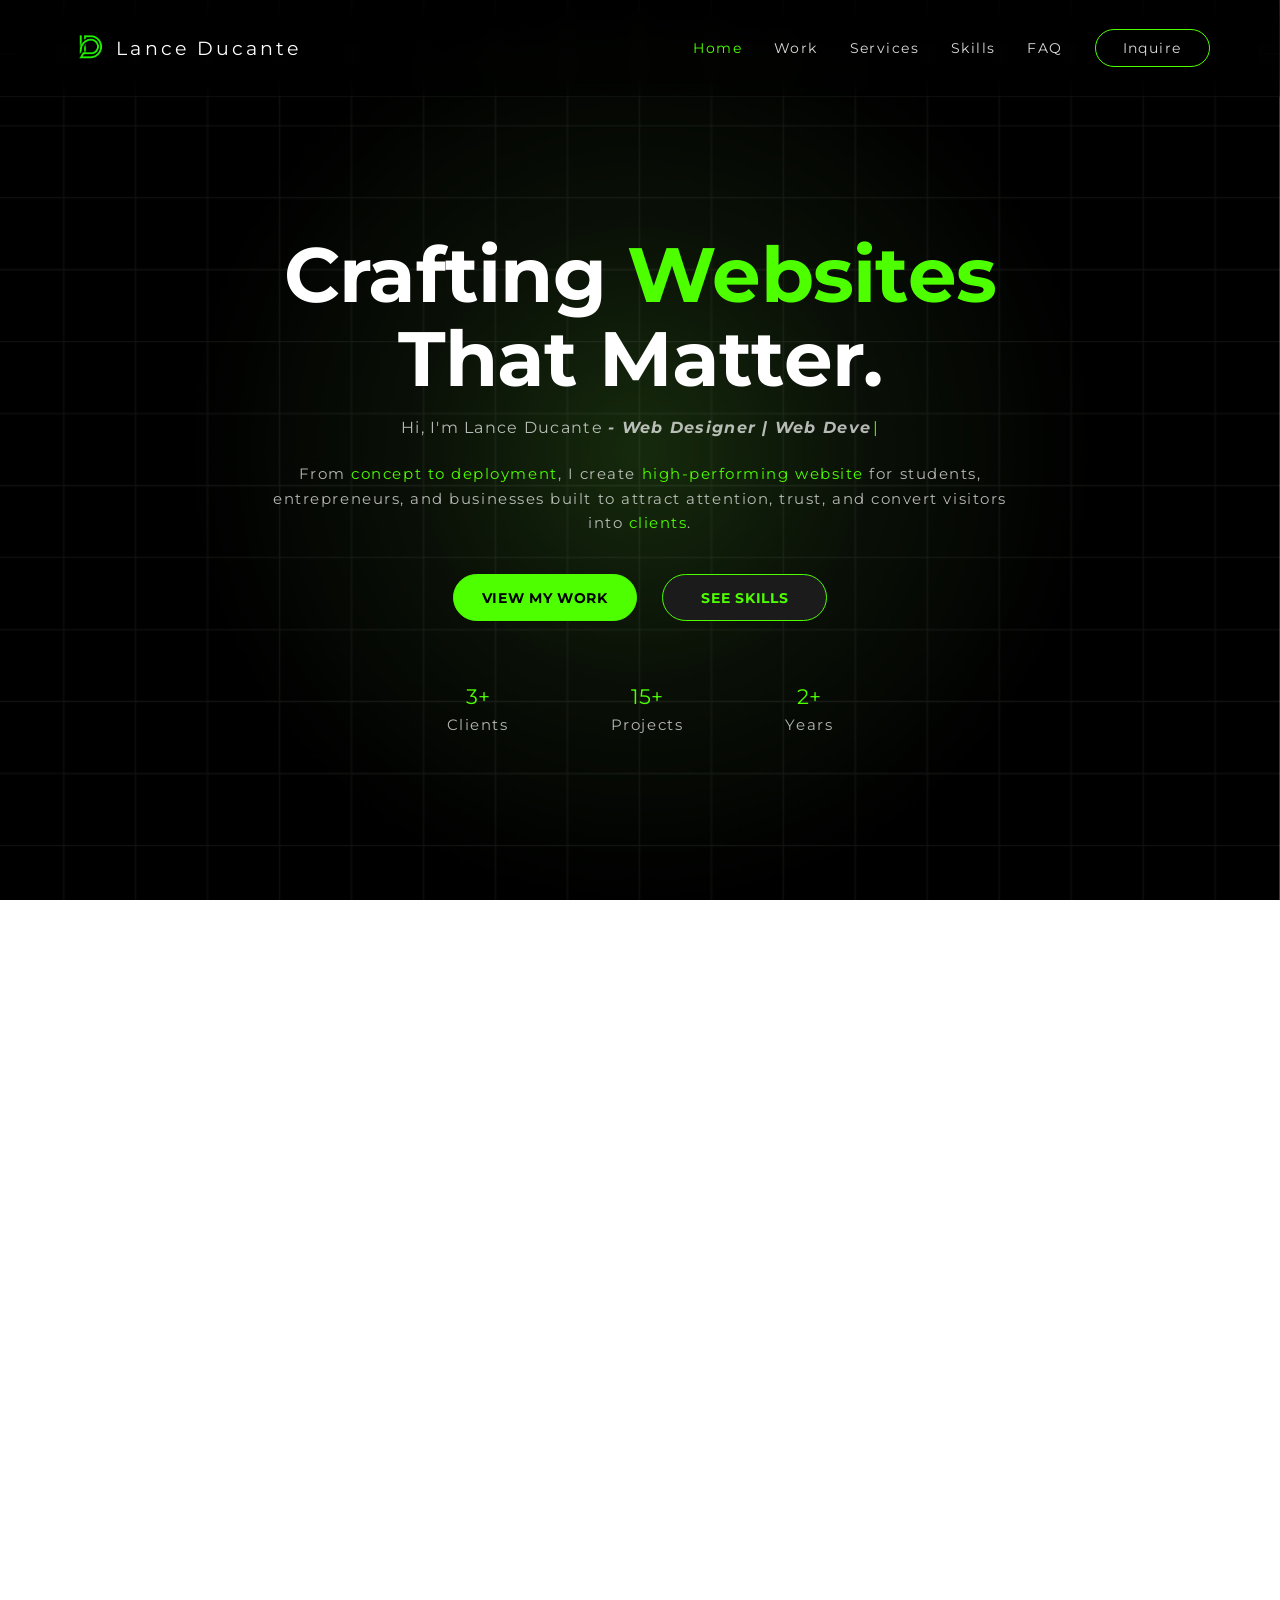
<file: index.html>
<!doctype html>
<html lang="en">
  <head>
    <meta charset="UTF-8" />
    <meta name="viewport" content="width=device-width, initial-scale=1.0" />

    <meta
      name="google-site-verification"
      content="2oDPZnvQmDfWhQoAChXoKWoCoxsb-Zlp39iuIh6x6Gg"
    />

    <link rel="preconnect" href="https://fonts.googleapis.com" />
    <link rel="preconnect" href="https://fonts.gstatic.com" crossorigin />
    <link
      href="https://fonts.googleapis.com/css2?family=Comic+Neue:ital,wght@0,300;0,400;0,700;1,300;1,400;1,700&family=Montserrat:ital,wght@0,100..900;1,100..900&family=Poppins:ital,wght@0,100;0,200;0,300;0,400;0,500;0,600;0,700;0,800;0,900;1,100;1,200;1,300;1,400;1,500;1,600;1,700;1,800;1,900&display=swap"
      rel="stylesheet"
    />
    <link
      rel="icon"
      type="image/png"
      sizes="32x32"
      href="images/favicon-32.png"
    />
    <link
      rel="icon"
      type="image/png"
      sizes="16x16"
      href="images/favicon-16.png"
    />
    <link
      rel="apple-touch-icon"
      sizes="180x180"
      href="images/apple-touch.png"
    />
    <link rel="icon" href="images/favicon.ico" />
    <link rel="stylesheet" href="style.css" />
    <title>Lance Ducante - Web Designer | Web Developer | Freelance</title>

    <meta
      name="description"
      content="Lance Ducante is a web designer web developer creating high-performing websites for students, personal brands, entrepreneurs, businesses."
    />

    <meta
      name="keywords"
      content="Lance Ducante, web designer, web developer, website design, web development, personal website, portfolio website, business website, responsive websites, freelance web developer"
    />

    <meta name="author" content="Lance Ducante" />

    <meta name="robots" content="index, follow" />

    <meta name="theme-color" content="#4eff00" />

    <link rel="canonical" href="https://lance-ducante.vercel.app/" />

    <meta
      property="og:title"
      content="Lance Ducante | Web Designer & Web Developer"
    />

    <meta
      property="og:description"
      content="Explore Lance Ducante's web design and development portfolio, featuring websites built for personal brands, businesses, and creative projects."
    />

    <meta
      property="og:image"
      content="https://lance-ducante.vercel.app/images/og-image.jpg"
    />

    <meta property="og:image:width" content="1200" />
    <meta property="og:image:height" content="630" />
    <meta property="og:image:type" content="image/jpeg" />

    <meta property="og:url" content="https://lance-ducante.vercel.app/" />

    <meta property="og:type" content="website" />

    <meta property="og:site_name" content="Lance Ducante" />

    <meta name="twitter:card" content="summary_large_image" />

    <meta
      name="twitter:title"
      content="Lance Ducante | Web Designer & Web Developer"
    />

    <meta
      name="twitter:description"
      content="Explore Lance Ducante's web design and development portfolio, featuring websites built for personal brands, businesses, and creative projects."
    />

    <meta
      name="twitter:image"
      content="https://lance-ducante.vercel.app/images/og-image.jpg"
    />

    <script type="application/ld+json">
      {
        "@context": "https://schema.org",
        "@graph": [
          {
            "@type": "Person",
            "@id": "https://lance-ducante.vercel.app/#person",
            "name": "Lance Ducante",
            "url": "https://lance-ducante.vercel.app/",
            "image": "https://lance-ducante.vercel.app/images/lance-ducante.png",
            "jobTitle": "Web Designer & Web Developer",
            "description": "Web designer and web developer creating high-performing websites for personal brands, startups, and businesses.",
            "email": "mailto:lanceandreiducante@gmail.com",
            "address": {
              "@type": "PostalAddress",
              "addressLocality": "Cavite",
              "addressCountry": "Philippines"
            },
            "sameAs": [
              "https://github.com/lancr-dev",
              "https://www.facebook.com/profile.php?id=61594485743863",
              "https://www.instagram.com/lance.deploy/?hl=en",
              "https://www.linkedin.com/in/lance-andrei-ducante-20366a3b8/",
              "https://www.behance.net/lanceaducante"
            ]
          },
          {
            "@type": "WebSite",
            "@id": "https://lance-ducante.vercel.app/#website",
            "url": "https://lance-ducante.vercel.app/",
            "name": "Lance Ducante",
            "description": "Portfolio of Lance Ducante, a web designer and web developer creating high-performing websites for personal brands, startups, and businesses.",
            "publisher": {
              "@id": "https://lance-ducante.vercel.app/#person"
            }
          },
          {
            "@type": "WebPage",
            "@id": "https://lance-ducante.vercel.app/#webpage",
            "url": "https://lance-ducante.vercel.app/",
            "name": "Lance Ducante | Web Designer & Web Developer",
            "description": "Explore Lance Ducante's web design and development portfolio, featuring websites built for personal brands, businesses, and creative projects.",
            "isPartOf": {
              "@id": "https://lance-ducante.vercel.app/#website"
            },
            "about": {
              "@id": "https://lance-ducante.vercel.app/#person"
            },
            "publisher": {
              "@id": "https://lance-ducante.vercel.app/#person"
            }
          }
        ]
      }
    </script>
  </head>
  <body>
    <header class="site-header">
      <nav class="navbar" aria-label="Main navigation">
        <div class="nav__logo__title">
          <img
            class="nav__logo"
            src="images/logo.png"
            alt="Lance Ducante logo"
          />
          <a href="#home" class="navbar__logo"> Lance Ducante </a>
        </div>

        <div class="navbar__links">
          <a href="#home" class="navbar__link">Home</a>
          <a href="#work" class="navbar__link">Work</a>
          <a href="#services" class="navbar__link">Services</a>
          <a href="#skills" class="navbar__link">Skills</a>
          <a href="#faq" class="navbar__link">FAQ</a>
          <a href="#inquire" class="navbar__link navbar__link--button">
            Inquire
          </a>
        </div>

        <button
          type="button"
          class="navbar__menu-button"
          aria-label="Open navigation menu"
          aria-expanded="false"
          aria-controls="mobile-sidebar"
        >
          <img src="icons/menu.png" alt="menu" />
        </button>
      </nav>
    </header>

    <aside id="mobile-sidebar" class="sidebar" aria-hidden="true">
      <div class="sidebar__header">
        <span class="sidebar__title">Menu</span>

        <button
          type="button"
          class="sidebar__close-button"
          aria-label="Close navigation menu"
        >
          <img src="icons/close.png" alt="close" />
        </button>
      </div>

      <nav class="sidebar__links" aria-label="Mobile navigation">
        <a href="#home" class="sidebar__link">Home</a>
        <a href="#work" class="sidebar__link">Work</a>
        <a href="#services" class="sidebar__link">Services</a>
        <a href="#skills" class="sidebar__link">Skills</a>
        <a href="#faq" class="sidebar__link">FAQ</a>
        <a href="#inquire" class="sidebar__link">Inquire</a>
      </nav>
    </aside>

    <div class="sidebar-backdrop" aria-hidden="true"></div>

    <section id="home" class="home">
      <div class="home__content">
        <h1 class="animate-item">
          Crafting <span>Websites</span><br />
          That Matter.
        </h1>

        <p class="home__intro animate-item">
          Hi, I'm
          <span class="home__typing-name"></span>
          <span class="home__typing-role"></span>
        </p>

        <p class="home__description animate-item">
          From
          <span>concept to deployment</span>, I create
          <span>high-performing website</span> for students, entrepreneurs, and
          businesses built to attract attention, trust, and convert visitors
          into <span>clients</span>.
        </p>

        <div class="home__actions animate-item delay-2">
          <a href="#work" class="home__button home__button--primary">
            View My Work
          </a>

          <a href="#skills" class="home__button home__button--secondary">
            See Skills
          </a>
        </div>
      </div>

      <ul
        class="home__stats animate-item delay-3"
        aria-label="Portfolio statistics"
      >
        <li class="home__stat">
          <span class="home__stat-number" data-value="3">0+</span>
          <span class="home__stat-label">Clients</span>
        </li>

        <li class="home__stat">
          <span class="home__stat-number" data-value="15">0+</span>
          <span class="home__stat-label">Projects</span>
        </li>

        <li class="home__stat">
          <span class="home__stat-number" data-value="2">0+</span>
          <span class="home__stat-label">Years</span>
        </li>
      </ul>
    </section>

    <section id="services" class="services">
      <div class="services__header animate-item">
        <h2>Services</h2>
      </div>

      <div class="services__content">
        <div class="services__intro">
          <h3 class="animate-item delay-2">
            You bring the <span>idea</span>,<br />
            I <span>design</span>, <span>develop</span> and<br />
            <span>maintain</span>.
          </h3>

          <p class="animate-item delay-2">
            I am both web designer and a web developer that help personal
            brands, entrepreneurs, and businesses turn ideas into strategic
            websites that do more than exist and perform.
          </p>
        </div>

        <div class="services__categories">
          <div class="services__message animate-item">
            <h3>
              Most <span>websites</span> look good.
              <br />
              <span>Few</span> actually grow a business.
            </h3>

            <p>
              Every project starts with understanding the business behind it.
              Who you are, what you offer, and why customers should choose you.
            </p>
          </div>

          <div class="services__list">
            <p class="services__list-title animate-item delay-2">
              Categories of Website I Can Build For You:
            </p>

            <div class="services__grid animate-item delay-2">
              <article class="service-card">
                <div class="service-card__icon">
                  <img src="icons/personal.png" alt="icon" />
                </div>

                <h4>Personal Website</h4>
              </article>

              <article class="service-card">
                <div class="service-card__icon">
                  <img src="icons/business-showcase.png" alt="icon" />
                </div>

                <h4>Business Showcase</h4>
              </article>

              <article class="service-card">
                <div class="service-card__icon">
                  <img src="icons/resume-portfolio.png" alt="icon" />
                </div>

                <h4>Landing Pages</h4>
              </article>

              <article class="service-card">
                <div class="service-card__icon">
                  <img src="icons/branding.png" alt="icon" />
                </div>

                <h4>Branding Website</h4>
              </article>
            </div>
          </div>
        </div>
      </div>
    </section>

    <section id="work" class="work">
      <div class="work__header">
        <p class="work__label animate-item">Work</p>

        <h2 class="work__title animate-item delay-2">
          Crafting <span>digital experiences</span>
          <br />
          that run seamlessly.
        </h2>
      </div>

      <div class="work__grid animate-item delay-2">
        <article class="work-card">
          <div class="work-card__top">
            <span class="work-card__year">2026</span>
            <span class="work-card__type">Web</span>
          </div>

          <div class="work-card__project">
            <div class="work-card__logo">
              <img src="images/zypshotz-logo.jpg" alt="Zypshotz logo" />
            </div>

            <h3 class="work-card__name">Zypshotz Digital Printing</h3>
          </div>

          <p class="work-card__description">
            A digital printing services website designed to showcase products,
            services, team information, and business details.
          </p>

          <div class="work-card__footer">
            <span class="work-card__status">Live</span>

            <a
              href="https://zypshotz.vercel.app/"
              class="work-card__link"
              target="_blank"
              rel="noopener noreferrer"
            >
              View
              <span aria-hidden="true">↗</span>
            </a>
          </div>
        </article>

        <article class="work-card">
          <div class="work-card__top">
            <span class="work-card__year">2026</span>
            <span class="work-card__type">Web</span>
          </div>

          <div class="work-card__project">
            <div class="work-card__logo">
              <img src="images/dancon-logo.png" alt="Dancon Readymix logo" />
            </div>

            <h3 class="work-card__name">Dancon Readymix</h3>
          </div>

          <p class="work-card__description">
            A corporate website created to present construction services,
            equipment, projects, and company information.
          </p>

          <div class="work-card__footer">
            <span class="work-card__status">Live</span>

            <a
              href="https://dancon-website.vercel.app/"
              class="work-card__link"
              target="_blank"
              rel="noopener noreferrer"
            >
              View
              <span aria-hidden="true">↗</span>
            </a>
          </div>
        </article>

        <article class="work-card">
          <div class="work-card__top">
            <span class="work-card__year">2026</span>
            <span class="work-card__type">Web</span>
          </div>

          <div class="work-card__project">
            <div class="work-card__logo">
              <img
                src="images/almost-tangible-logo.png"
                alt="Almost Tangible logo"
              />
            </div>

            <h3 class="work-card__name">Almost Tangible</h3>
          </div>

          <p class="work-card__description">
            A responsive, interactive showcase of skeuomorphism web design. The
            site turns familiar physical objects into a digital experience.
          </p>

          <div class="work-card__footer">
            <span class="work-card__status">Live</span>

            <a
              href="https://skeuomorphism-website.vercel.app/"
              class="work-card__link"
              target="_blank"
              rel="noopener noreferrer"
            >
              View
              <span aria-hidden="true">↗</span>
            </a>
          </div>
        </article>

        <article class="work-card">
          <div class="work-card__top">
            <span class="work-card__year">2026</span>
            <span class="work-card__type">Web</span>
          </div>

          <div class="work-card__project">
            <div class="work-card__logo">
              <img src="images/luxe-glass-logo.png" alt="Luxe Glass logo" />
            </div>

            <h3 class="work-card__name">Luxe Glass</h3>
          </div>

          <p class="work-card__description">
            A dark, space-inspired web landing page concept that showcases a
            digital interpretation of liquid-glass design.
          </p>

          <div class="work-card__footer">
            <span class="work-card__status">Live</span>

            <a
              href="https://luxe-glass-two.vercel.app/"
              class="work-card__link"
              target="_blank"
              rel="noopener noreferrer"
            >
              View
              <span aria-hidden="true">↗</span>
            </a>
          </div>
        </article>

        <article class="work-card">
          <div class="work-card__top">
            <span class="work-card__year">2026</span>
            <span class="work-card__type">Web</span>
          </div>

          <div class="work-card__project">
            <div class="work-card__logo">
              <img src="images/pb-logo.png" alt="Phoebe Ducante logo" />
            </div>

            <h3 class="work-card__name">Phoebe Ducante</h3>
          </div>

          <p class="work-card__description">
            A personal portfolio website designed to showcase creative work,
            experience, skills, and professional services.
          </p>

          <div class="work-card__footer">
            <span class="work-card__status">Live</span>

            <a
              href="https://phoebe-ducante.vercel.app/"
              class="work-card__link"
              target="_blank"
              rel="noopener noreferrer"
            >
              View
              <span aria-hidden="true">↗</span>
            </a>
          </div>
        </article>

        <article class="work-card">
          <div class="work-card__top">
            <span class="work-card__year">2026</span>
            <span class="work-card__type">Web</span>
          </div>

          <div class="work-card__project">
            <div class="work-card__logo">
              <img src="images/formfield.png" alt="form &amp; field logo" />
            </div>

            <h3 class="work-card__name">form &amp; field</h3>
          </div>

          <p class="work-card__description">
            Structured, sleek, and modular. Explore how the bento grid web
            design organizes content into beautiful, bite-sized visual blocks.
          </p>

          <div class="work-card__footer">
            <span class="work-card__status">Live</span>

            <a
              href="https://form-field-eight.vercel.app/"
              class="work-card__link"
              target="_blank"
              rel="noopener noreferrer"
            >
              View
              <span aria-hidden="true">↗</span>
            </a>
          </div>
        </article>

        <article class="work-card">
          <div class="work-card__top">
            <span class="work-card__year">2026</span>
            <span class="work-card__type">Web</span>
          </div>

          <div class="work-card__project">
            <div class="work-card__logo">
              <img src="images/mold-logo.png" alt="Mold logo" />
            </div>

            <h3 class="work-card__name">Mold</h3>
          </div>

          <p class="work-card__description">
            Tactile, playful, and 3D. Dive into soft shadows, inner glows, and
            clay-like dimensions of claymorphism web design.
          </p>

          <div class="work-card__footer">
            <span class="work-card__status">Live</span>

            <a
              href="https://mold-three.vercel.app/"
              class="work-card__link"
              target="_blank"
              rel="noopener noreferrer"
            >
              View
              <span aria-hidden="true">↗</span>
            </a>
          </div>
        </article>

        <article class="work-card">
          <div class="work-card__top">
            <span class="work-card__year">2026</span>
            <span class="work-card__type">Web</span>
          </div>

          <div class="work-card__project">
            <div class="work-card__logo">
              <img src="images/softform-logo.png" alt="Softform logo" />
            </div>

            <h3 class="work-card__name">Softform</h3>
          </div>

          <p class="work-card__description">
            Soft, extruded, and futuristic. A responsive neumorphic website that
            let you explore the fluid, extruded surfaces and dual-shadow physics
            of neumorphism.
          </p>

          <div class="work-card__footer">
            <span class="work-card__status">Live</span>

            <a
              href="https://softform.vercel.app/"
              class="work-card__link"
              target="_blank"
              rel="noopener noreferrer"
            >
              View
              <span aria-hidden="true">↗</span>
            </a>
          </div>
        </article>
      </div>
    </section>

    <section id="skills" class="skills">
      <div class="skills__header">
        <p class="skills__label animate-item">Skills &amp; Tools</p>

        <h2 class="animate-item delay-2">What I <span>build</span> with.</h2>
      </div>

      <div class="skills__grid animate-item delay-2">
        <article class="skills__card">
          <h3>Design</h3>

          <ul class="skills__list">
            <li>UI/UX Design</li>
            <li>Canva</li>
            <li>Photoshop</li>
            <li>Responsive Design</li>
            <li>Interactive Design</li>
          </ul>
        </article>

        <article class="skills__card">
          <h3>Development</h3>

          <ul class="skills__list">
            <li>Next.js</li>
            <li>TypeScript</li>
            <li>HTML5</li>
            <li>CSS3</li>
            <li>JavaScript</li>
            <li>SEO</li>
          </ul>
        </article>

        <article class="skills__card">
          <h3>Platforms</h3>

          <ul class="skills__list">
            <li>Git &amp; GitHub</li>
            <li>Vercel</li>
            <li>Google Search Console</li>
          </ul>
        </article>

        <article class="skills__card">
          <h3>Automation</h3>

          <ul class="skills__list">
            <li>OpenAI</li>
            <li>n8n</li>
            <li>OpenCode</li>
          </ul>
        </article>
      </div>
    </section>

    <section id="faq" class="faq">
      <div class="faq__header">
        <p class="faq__label animate-item">FAQ</p>

        <h2 class="animate-item delay-2">
          Got <span>Questions?</span>
          <br />
          Everything you need to know.
        </h2>
      </div>

      <div class="faq__list animate-item delay-2">
        <div class="faq__item">
          <button type="button" class="faq__question" aria-expanded="false">
            <span>What type of website I can build?</span>
            <span class="faq__icon" aria-hidden="true">v</span>
          </button>

          <div class="faq__answer">
            <p>
              I can build website showcase for personal, portfolios, business
              websites, and branding-focused websites based on your goals,
              content, and requirements.
            </p>
          </div>
        </div>

        <div class="faq__item">
          <button type="button" class="faq__question" aria-expanded="false">
            <span>How much is the down payment?</span>
            <span class="faq__icon" aria-hidden="true">v</span>
          </button>

          <div class="faq__answer">
            <p>
              Our payment terms are flexible, a 10%-20% down payment is all you
              need to get started. For example, if your project is ₱8,000, the
              initial payment is only ₱1,600.
              <br />
              <br />
              This allows me to begin the project immmediately without a large
              upfront cost, with the balance payable as I progress with the
              project.
            </p>
          </div>
        </div>

        <div class="faq__item">
          <button type="button" class="faq__question" aria-expanded="false">
            <span>What are the available modes of payment?</span>
            <span class="faq__icon" aria-hidden="true">v</span>
          </button>

          <div class="faq__answer">
            <p>
              I accept several payment methods to make it easy for you to get
              started:
              <br />
              <br />
              - GCash | MariBank
            </p>
          </div>
        </div>

        <div class="faq__item">
          <button type="button" class="faq__question" aria-expanded="false">
            <span>Is partial payment available?</span>
            <span class="faq__icon" aria-hidden="true">v</span>
          </button>

          <div class="faq__answer">
            <p>
              Yes, I offer a partial payment setup.
              <br />
              <br />
              You can start with a 10%-20% down payment, and then the remaining
              balance can be paid in installments during the development process
              (e.g. at 30%, 50%, and 70% completion).
              <br />
              <br />
              These flexible terms make it easier to manage your budget while
              the project is ongoing.
            </p>
          </div>
        </div>

        <div class="faq__item">
          <button type="button" class="faq__question" aria-expanded="false">
            <span>Do I maintain the website after deployment?</span>
            <span class="faq__icon" aria-hidden="true">v</span>
          </button>

          <div class="faq__answer">
            <p>
              Yes, website maintenance is available as an additional paid
              service, depending on your needs. This may include content updates
              and other post-deployment improvements.
              <br />
              <br />
              Ongoing or continuous website updates and maintenance will be
              charged separately from the original development or requested
              project.
              <br />
              <br />
              (e.g. Minor update: ₱300-₱500 | Medium update: ₱500-₱1,500 | Major
              update: ₱1,500-₱3,000+ )
            </p>
          </div>
        </div>
      </div>
    </section>

    <section id="inquire" class="inquire">
      <p class="inquire__label animate-item">Inquire</p>

      <div class="inquire__content">
        <p class="inquire__intro animate-item delay-2">
          <span>Ready</span> to bring your next idea?
        </p>

        <h2 class="inquire__title animate-item delay-2">
          <span>Connect</span> With <span>Me.</span>
        </h2>

        <div class="inquire__actions animate-item delay-3">
          <a
            href="https://www.linkedin.com/in/lance-andrei-ducante-20366a3b8/"
            class="inquire__button inquire__button--primary"
            target="_blank"
            rel="noopener noreferrer"
          >
            LinkedIn
          </a>

          <a
            href="mailto:lanceandreiducante@gmail.com"
            class="inquire__button inquire__button--secondary"
          >
            Send Email
          </a>
        </div>
      </div>
    </section>

    <footer class="footer">
      <div class="footer__links">
        <a
          href="https://github.com/lancr-dev"
          target="_blank"
          rel="noopener noreferrer"
        >
          GitHub
        </a>

        <a
          href="https://www.facebook.com/share/1DnbsoD94F/"
          target="_blank"
          rel="noopener noreferrer"
        >
          Facebook
        </a>

        <a
          href="https://www.instagram.com/lance.deploy?stkn=MXB2YW5jdzUzZjV4bg=="
          target="_blank"
          rel="noopener noreferrer"
        >
          Instagram
        </a>

        <a
          href="https://www.behance.net/lanceaducante"
          target="_blank"
          rel="noopener noreferrer"
        >
          Behance
        </a>
      </div>

      <p class="footer__copyright">&copy; 2026 Lance Ducante</p>
    </footer>
    <script src="script.js"></script>
  </body>
</html>
</file>
<file: style.css>
:root {
  --color-primary: #4eff00;
  --color-secondary: #1b1b1b;
  --color-text: #ffffff;

  /* Layout: total fixed-header height (navbar + vertical padding) */
  --header-height: 96px;

  /* Shared section gutters */
  --section-pad-x: clamp(2rem, 5.5vw, 5rem);
  --section-pad-y: clamp(5rem, 8vw, 7rem);
}

* {
  margin: 0;
  padding: 0;
  box-sizing: border-box;
}

html,
body {
  margin: 0;
  min-height: 100%;
}

html {
  scroll-behavior: smooth;
}

body {
  font-family: 'Montserrat', sans-serif;
  font-size: 16px;
  color: var(--color-text);

  overflow-x: clip;
}

section {
  scroll-margin-top: calc(var(--header-height) + 0.5rem);
}

body::before {
  content: '';
  position: fixed;
  inset: 0;
  z-index: -1;

  background-image: url('images/background.png');
  background-repeat: no-repeat;
  background-position: center center;
  background-size: cover;
}

::selection {
  background-color: black;
  color: var(--color-primary);
}

::-moz-selection {
  background-color: black;
  color: var(--color-primary);
}

.site-header {
  position: fixed;
  top: 0;
  left: 0;
  z-index: 1000;

  width: 100%;
  padding: 1rem var(--section-pad-x);

  background: rgb(0 0 0 / 25%);
  border-bottom: 1px solid rgb(255 255 255 / 5%);

  backdrop-filter: blur(14px);
  -webkit-backdrop-filter: blur(14px);
}

.navbar {
  width: 100%;
  min-height: 60px;

  display: flex;
  align-items: center;
  justify-content: space-between;

  padding: 0.75rem 0;

  color: var(--color-text);
}

.nav__logo__title {
  display: flex;
  justify-content: center;
  align-items: center;
  gap: 6px;
}

.nav__logo {
  height: 40px;
  width: 40px;
}

.navbar__logo {
  color: var(--color-text);
  font-size: clamp(1rem, 1.5vw, 1.2rem);
  font-weight: 400;
  letter-spacing: 0.16em;
  text-decoration: none;
  white-space: nowrap;

  transition: 0.2s ease;
}

.navbar__logo:hover {
  color: var(--color-primary);
}

.navbar__links {
  display: flex;
  align-items: center;
  gap: clamp(1.5rem, 2.5vw, 2.5rem);
}

.navbar__link {
  color: rgb(255 255 255 / 85%);
  font-size: clamp(0.8rem, 1.1vw, 0.95rem);
  font-weight: 400;
  letter-spacing: 0.1em;
  text-decoration: none;
  transition: 0.3s ease;
}

.navbar__link:hover {
  color: var(--color-primary);
}

.navbar__link--button {
  min-width: 115px;

  display: inline-flex;
  align-items: center;
  justify-content: center;

  padding: 0.55rem 1rem;

  border: 1px solid var(--color-primary);
  border-radius: 999px;

  color: rgb(255 255 255 / 85%);
}

.navbar__link--button:hover {
  background-color: #303030;
  transform: translateX(10px);
}

.navbar__link.active {
  color: var(--color-primary);
}

.sidebar__link.active {
  color: var(--color-primary);
}

.navbar__menu-button {
  display: none;

  width: 42px;
  height: 42px;

  align-items: center;
  justify-content: center;

  padding: 0;
  border: none;

  background: transparent;
  cursor: pointer;
}

.navbar__menu-button img {
  width: 24px;
  height: 24px;
  object-fit: contain;
}

body.sidebar-open {
  overflow: hidden;
}

.sidebar {
  position: fixed;
  top: 0;
  right: 0;
  z-index: 1100;

  width: min(82vw, 360px);
  height: 100vh;
  height: 100dvh;

  display: flex;
  flex-direction: column;

  padding: 1.5rem clamp(1.5rem, 5vw, 2rem);

  background: rgb(15 15 15 / 70%);
  border-left: 1px solid rgb(78 255 0 / 20%);

  backdrop-filter: blur(18px);
  -webkit-backdrop-filter: blur(18px);

  transform: translateX(100%);
  visibility: hidden;
  opacity: 0;

  transition:
    transform 0.35s ease,
    opacity 0.3s ease,
    visibility 0.35s ease;
}

.sidebar.active {
  transform: translateX(0);
  visibility: visible;
  opacity: 1;
}

.sidebar__header {
  min-height: 60px;

  display: flex;
  align-items: center;
  justify-content: space-between;
}

.sidebar__title {
  color: rgb(255 255 255 / 70%);
  font-size: 0.8rem;
  font-weight: 400;
  letter-spacing: 0.12em;
  text-transform: uppercase;
}

.sidebar__close-button {
  width: 42px;
  height: 42px;

  display: flex;
  align-items: center;
  justify-content: center;

  padding: 0;
  border: none;

  background: transparent;
  cursor: pointer;
}

.sidebar__close-button img {
  width: 24px;
  height: 24px;
  object-fit: contain;
}

.sidebar__links {
  display: flex;
  flex-direction: column;
  gap: 1.5rem;

  margin-top: 4rem;
}

.sidebar__link {
  color: rgb(255 255 255 / 75%);
  font-size: 1rem;
  font-weight: 400;
  letter-spacing: 0.1em;
  text-decoration: none;
}

.sidebar-backdrop {
  position: fixed;
  inset: 0;
  z-index: 1050;

  background: rgb(0 0 0 / 55%);

  opacity: 0;
  pointer-events: none;

  transition: opacity 0.3s ease;
}

.sidebar-backdrop.active {
  opacity: 1;
  pointer-events: auto;
}

.home {
  min-height: 100vh;
  min-height: 100svh;

  display: flex;
  flex-direction: column;
  align-items: center;
  justify-content: center;

  padding: clamp(7rem, 12vh, 9rem) var(--section-pad-x) clamp(2rem, 5vh, 4rem);
  text-align: center;
}

.home__content {
  width: min(100%, 850px);
  display: flex;
  flex-direction: column;
  align-items: center;
}

.home h1 {
  color: var(--color-text);
  font-size: clamp(2.8rem, 6vw, 5.5rem);
  font-weight: 700;
  line-height: 1.1;
  letter-spacing: -0.01em;
}

.home h1 span {
  color: var(--color-primary);
}

.home__intro {
  margin-top: clamp(0.75rem, 1.5vw, 1rem);
  color: rgb(255 255 255 / 70%);
  font-size: clamp(0.85rem, 1.3vw, 1rem);
  letter-spacing: 0.08em;
}

.home__intro strong {
  font-style: italic;
  font-weight: 700;
}

.home__typing-role {
  font-weight: 700;
  font-style: italic;
}

.home__typing-role::after {
  content: '|';
  margin-left: 0.1rem;
  color: var(--color-primary);
  font-weight: 400;
  font-style: normal;
  animation: typing-cursor 0.8s step-end infinite;
}

@keyframes typing-cursor {
  50% {
    opacity: 0;
  }
}

.home__description {
  max-width: 760px;
  margin-top: clamp(1.25rem, 2vw, 1.75rem);
  color: rgb(255 255 255 / 70%);
  font-size: clamp(0.8rem, 1.2vw, 1rem);
  line-height: 1.6;
  letter-spacing: 0.1em;
}

.home__description span {
  color: var(--color-primary);
}

.home__actions {
  display: flex;
  align-items: center;
  justify-content: center;
  gap: clamp(1rem, 2vw, 1.75rem);
  margin-top: clamp(1.75rem, 3vw, 2.5rem);
}

.home__button {
  min-width: 165px;
  padding: 0.9rem 1.75rem;
  border: 1px solid var(--color-primary);
  border-radius: 999px;
  font-size: 0.85rem;
  font-weight: 700;
  letter-spacing: 0.05em;
  text-decoration: none;
  text-transform: uppercase;
}

.home__button--primary {
  background-color: var(--color-primary);
  color: #000000;
  transition:
    transform 0.3s ease,
    box-shadow 0.3s ease;
}

.home__button--primary:hover {
  transform: translateY(-0.29rem);
  box-shadow: 0 0.75rem 1.5rem rgba(51, 255, 0, 0.2);
}

.home__button--secondary {
  background-color: var(--color-secondary);
  color: var(--color-primary);
  transition: 0.3s ease;
}

.home__button--secondary:hover {
  transform: translateX(10px);
  background-color: #353434;
}

.home__stats {
  display: flex;
  align-items: center;
  justify-content: center;
  gap: clamp(3rem, 8vw, 7rem);
  margin-top: clamp(3.5rem, 7vh, 5rem);
  padding: 0;
  list-style: none;
}

.home__stat {
  display: flex;
  flex-direction: column;
  align-items: center;
  gap: 0.4rem;
}

.home__stat-number {
  color: var(--color-primary);
  font-size: clamp(1.1rem, 1.8vw, 1.3rem);
  font-weight: 400;
}

.home__stat-label {
  color: rgb(255 255 255 / 70%);
  font-size: clamp(0.8rem, 1.2vw, 0.95rem);
  letter-spacing: 0.1em;
}

.services {
  min-height: 100vh;
  padding: var(--section-pad-y) var(--section-pad-x);
  color: var(--color-text);
}

.services__header h2 {
  color: rgb(255 255 255 / 70%);
  font-size: clamp(0.8rem, 1.2vw, 1rem);
  font-weight: 400;
  letter-spacing: 0.1em;
  text-transform: uppercase;
}

.services__content {
  display: grid;
  grid-template-columns: 1fr 1fr;
  gap: clamp(3rem, 7vw, 8rem);
  margin-top: clamp(3.5rem, 8vh, 6rem);
}

.services__intro {
  align-self: center;
  max-width: 100%;
}

.services__intro h3 {
  color: rgb(255 255 255 / 70%);
  font-size: clamp(1.5rem, 3.2vw, 3rem);
  font-weight: 600;
  line-height: 1.2;
  letter-spacing: 0.05em;
}

.services__intro h3 span {
  color: var(--color-primary);
}

.services__intro p {
  max-width: 620px;
  margin-top: clamp(1rem, 2vw, 1.5rem);
  color: rgb(255 255 255 / 70%);
  font-size: clamp(0.8rem, 1.15vw, 0.95rem);
  line-height: 1.6;
  letter-spacing: 0.12em;
}

.services__categories {
  display: flex;
  flex-direction: column;
  align-items: flex-end;
}

.services__message {
  max-width: 600px;
  text-align: right;
}

.services__message h3 {
  color: rgb(255 255 255 / 70%);
  font-size: clamp(1.4rem, 3vw, 2.7rem);
  font-weight: 600;
  line-height: 1.2;
}

.services__message h3 span {
  color: var(--color-primary);
}

.services__message p {
  margin-top: 0.75rem;
  color: rgb(255 255 255 / 70%);
  font-size: clamp(0.8rem, 1.1vw, 0.95rem);
  line-height: 1.6;
  letter-spacing: 0.1em;
}

.services__list {
  width: 100%;
  max-width: 610px;
  margin-top: clamp(3rem, 6vh, 4.5rem);
}

.services__list-title {
  margin-bottom: 1.5rem;
  color: rgb(255 255 255 / 70%);
  font-size: clamp(0.75rem, 1.1vw, 0.9rem);
  letter-spacing: 0.1em;
  text-align: right;
}

.services__grid {
  display: grid;
  grid-template-columns: repeat(2, 1fr);
  gap: 1rem;
}

.service-card {
  min-height: 87px;
  display: flex;
  align-items: center;
  gap: 1rem;
  padding: 1.25rem 1.5rem;
  border: 1px solid rgb(255 255 255 / 20%);
  border-radius: 18px;
  background-color: rgb(71 71 71 / 30%);

  transition: 0.3s ease;
}

.service-card:hover {
  border: 1px solid var(--color-primary);
}

.service-card__icon {
  width: 46px;
  height: 46px;
  flex-shrink: 0;
  display: flex;
  align-items: center;
  justify-content: center;
  border-radius: 8px;
  background-color: rgb(71 71 71 / 55%);
}

.service-card__icon img {
  width: 25px;
  height: 25px;
  display: block;
  object-fit: contain;
}

.service-card h4 {
  color: rgb(255 255 255 / 70%);
  font-size: clamp(0.8rem, 1.1vw, 0.95rem);
  font-weight: 400;
  letter-spacing: 0.08em;
}

.work {
  min-height: 100vh;
  padding: var(--section-pad-y) var(--section-pad-x);

  color: var(--color-text);
}

.work__header {
  display: flex;
  flex-direction: column;
  gap: 0.75rem;
}

.work__label {
  color: rgb(255 255 255 / 65%);
  font-size: clamp(0.75rem, 1.1vw, 0.9rem);
  font-weight: 400;
  letter-spacing: 0.1em;
  text-transform: uppercase;
}

.work__title {
  color: rgb(255 255 255 / 70%);
  font-size: clamp(2rem, 4vw, 3.2rem);
  font-weight: 600;
  line-height: 1.35;
  letter-spacing: 0.08em;
}

.work__title span {
  color: var(--color-primary);
}

.work__grid {
  width: min(100%, 1280px);

  display: grid;
  grid-template-columns: repeat(3, minmax(0, 1fr));
  gap: 1.25rem;

  margin: clamp(3rem, 6vw, 4rem) auto 0;
}

.work-card {
  position: relative;
  min-height: 225px;

  display: flex;
  flex-direction: column;

  padding: 1rem 1.4rem;

  border: 1px solid rgb(255 255 255 / 40%);
  border-radius: 10px;
  background-color: rgb(30 30 30 / 75%);

  transition: 0.3s ease;
}

.work-card:hover {
  background-color: rgb(37, 37, 37);
  border-color: var(--color-primary);
}

.work-card a {
  text-decoration: none;
}

.work-card__link::after {
  content: '';
  position: absolute;
  inset: 0;
}

.work-card__link:focus-visible {
  outline: 2px solid var(--color-primary);
  outline-offset: 2px;
}

.work-card__top {
  display: flex;
  align-items: center;
  justify-content: space-between;
}

.work-card__year,
.work-card__type {
  font-size: clamp(0.75rem, 1vw, 0.85rem);
  font-weight: 400;
  letter-spacing: 0.08em;
}

.work-card__year {
  color: rgb(255 255 255 / 85%);
}

.work-card__type {
  color: var(--color-primary);
  text-transform: uppercase;
}

.work-card__project {
  display: flex;
  align-items: center;
  gap: 0.7rem;

  margin-top: 0.9rem;
}

.work-card__logo {
  width: 32px;
  height: 32px;

  flex-shrink: 0;

  overflow: hidden;
  border-radius: 15%;
}

.work-card__logo img {
  width: 100%;
  height: 100%;

  display: block;

  object-fit: cover;
}

.work-card__name {
  color: rgb(255 255 255 / 90%);
  font-size: clamp(0.95rem, 1.5vw, 1.15rem);
  font-weight: 400;
  line-height: 1.3;
}

.work-card__description {
  margin-top: 0.85rem;

  color: rgb(255 255 255 / 80%);
  font-size: clamp(0.7rem, 1vw, 0.82rem);
  font-weight: 400;
  line-height: 1.55;
  letter-spacing: 0.08em;
}

.work-card__footer {
  margin-top: auto;
  padding-top: 0.65rem;

  display: flex;
  align-items: center;
  justify-content: space-between;

  border-top: 1px solid rgba(252, 252, 252, 0.514);
}

.work-card__status {
  color: var(--color-primary);
  font-size: clamp(0.75rem, 1vw, 0.85rem);
  font-weight: 400;
  letter-spacing: 0.05em;
}

.work-card__link {
  display: inline-flex;
  align-items: center;
  gap: 0.3rem;

  color: rgb(255 255 255 / 85%);
  font-size: clamp(0.75rem, 1vw, 0.85rem);
  font-weight: 400;
  letter-spacing: 0.05em;
  text-decoration: none;
}

.work-card__link span {
  color: var(--color-primary);
  font-size: 1rem;
}

.skills {
  min-height: 80vh;
  padding: var(--section-pad-y) var(--section-pad-x);
  color: var(--color-text);
}

.skills__header {
  display: flex;
  flex-direction: column;
  gap: 0.9rem;
}

.skills__label {
  color: rgb(255 255 255 / 70%);
  font-size: clamp(0.8rem, 1.2vw, 1rem);
  font-weight: 400;
  letter-spacing: 0.1em;
  text-transform: uppercase;
}

.skills__header h2 {
  color: rgb(255 255 255 / 70%);
  font-size: clamp(1.8rem, 3vw, 2.5rem);
  font-weight: 600;
  line-height: 1.2;
  letter-spacing: 0.08em;
}

.skills__header h2 span {
  color: var(--color-primary);
}

.skills__grid {
  width: min(100%, 875px);
  display: grid;
  grid-template-columns: repeat(4, 1fr);
  gap: clamp(1rem, 1.8vw, 1.5rem);
  margin: clamp(4rem, 9vh, 5.5rem) auto 0;
}

.skills__card {
  min-height: 430px;
  padding: clamp(1.75rem, 2.5vw, 2.25rem);
  border: 1px solid rgb(255 255 255 / 20%);
  border-radius: 20px;
  background-color: rgb(71 71 71 / 25%);

  transition: 0.3s ease;
}

.skills__card:hover {
  border: 1px solid var(--color-primary);
}

.skills__card h3 {
  color: rgb(255 255 255 / 90%);
  font-size: clamp(1rem, 1.4vw, 1.2rem);
  font-weight: 400;
  letter-spacing: 0.08em;
  text-align: center;
}

.skills__list {
  display: flex;
  flex-direction: column;
  gap: 1.15rem;
  margin-top: 1.75rem;
  padding: 0;
  list-style: none;
}

.skills__list li {
  position: relative;
  padding-left: 0.85rem;
  color: rgb(255 255 255 / 65%);
  font-size: clamp(0.8rem, 1.1vw, 0.95rem);
  line-height: 1.4;
  letter-spacing: 0.06em;
}

.skills__list li::before {
  content: '-';
  position: absolute;
  left: 0;
  color: var(--color-primary);
}

.faq {
  min-height: 80vh;
  padding: var(--section-pad-y) var(--section-pad-x);
  color: var(--color-text);
}

.faq__header {
  display: flex;
  flex-direction: column;
  gap: 0.75rem;
}

.faq__label {
  color: rgb(255 255 255 / 70%);
  font-size: clamp(0.8rem, 1.2vw, 1rem);
  font-weight: 400;
  letter-spacing: 0.1em;
  text-transform: uppercase;
}

.faq__header h2 {
  color: rgb(255 255 255 / 70%);
  font-size: clamp(1.8rem, 3vw, 2.5rem);
  font-weight: 600;
  line-height: 1.4;
  letter-spacing: 0.08em;
}

.faq__header h2 span {
  color: var(--color-primary);
}

.faq__list {
  width: min(100%, 675px);
  display: flex;
  flex-direction: column;
  gap: 1.1rem;
  margin: clamp(4rem, 8vh, 5rem) auto 0;
}

.faq__item {
  overflow: hidden;
  border: 1px solid transparent;
  border-radius: 14px;
  background-color: rgb(71 71 71 / 55%);
  transition: border-color 0.3s ease;
}

.faq__item:hover {
  border-color: var(--color-primary);
}

.faq__item.active {
  border-color: var(--color-primary);
}

.faq__question {
  width: 100%;
  min-height: 62px;
  display: flex;
  align-items: center;
  justify-content: space-between;
  gap: 1.5rem;
  padding: 1rem clamp(1.25rem, 2.5vw, 1.75rem);
  border: none;
  background: transparent;
  color: rgb(255 255 255 / 70%);
  font-family: inherit;
  font-size: clamp(0.8rem, 1.2vw, 0.95rem);
  font-weight: 400;
  line-height: 1.5;
  letter-spacing: 0.1em;
  text-align: left;
  cursor: pointer;
}

.faq__question span:first-child {
  flex: 1;
}

.faq__icon {
  flex-shrink: 0;
  color: var(--color-primary);
  font-family: inherit;
  font-size: 1.1rem;
  line-height: 1;
  transition: transform 0.3s ease;
}

.faq__item.active .faq__icon {
  transform: rotate(180deg);
}

.faq__answer {
  max-height: 0;
  overflow: hidden;
  padding-inline: clamp(1.25rem, 2.5vw, 1.75rem);
  transition: max-height 0.35s ease;
}

.faq__answer p {
  padding-bottom: 1.25rem;
  color: rgb(255 255 255 / 60%);
  font-size: clamp(0.75rem, 1.1vw, 0.9rem);
  line-height: 1.7;
  letter-spacing: 0.06em;
}

.inquire {
  position: relative;
  min-height: 80vh;
  padding: var(--section-pad-y) var(--section-pad-x);

  display: flex;
  flex-direction: column;

  color: var(--color-text);
}

.inquire__label {
  color: rgb(255 255 255 / 65%);
  font-size: clamp(0.75rem, 1.1vw, 0.9rem);
  font-weight: 400;
  letter-spacing: 0.1em;
  text-transform: uppercase;
}

.inquire__content {
  flex: 1;

  display: flex;
  flex-direction: column;
  align-items: center;
  justify-content: center;

  text-align: center;
}

.inquire__intro {
  color: rgb(255 255 255 / 70%);
  font-size: clamp(1rem, 1.6vw, 1.3rem);
  font-weight: 400;
  letter-spacing: 0.08em;
}

.inquire__intro span {
  color: var(--color-primary);
}

.inquire__title {
  margin-top: 0.35rem;

  color: rgb(255 255 255 / 70%);
  font-size: clamp(2.5rem, 5vw, 4rem);
  font-weight: 500;
  line-height: 1.15;
  letter-spacing: 0.08em;
}

.inquire__title span {
  color: var(--color-primary);
}

.inquire__actions {
  display: flex;
  align-items: center;
  justify-content: center;
  gap: 1rem;

  margin-top: 1.5rem;
}

.inquire__button {
  min-width: 180px;
  min-height: 50px;

  display: inline-flex;
  align-items: center;
  justify-content: center;

  padding: 0.8rem 1.5rem;

  border-radius: 12px;

  font-family: inherit;
  font-size: 0.9rem;
  font-weight: bold;
  letter-spacing: 0.04em;
  text-decoration: none;
  text-transform: uppercase;

  transition: border-color 0.3s ease;
}

.inquire__button--primary {
  background-color: rgb(0, 161, 0);
  color: #ffffff;

  transition:
    transform 0.3s ease,
    box-shadow 0.3s ease;
}

.inquire__button--primary:hover {
  transform: translateY(-0.29rem);
  box-shadow: 0 0.75rem 1.5rem rgba(51, 255, 0, 0.2);
}

.inquire__button--secondary {
  border: 1px solid var(--color-primary);

  background-color: var(--color-secondary);
  color: var(--color-primary);

  transition: 0.3s ease;
}

.inquire__button--secondary:hover {
  transform: translateX(10px);
  background-color: #353434;
}

.footer {
  min-height: 60px;

  display: flex;
  align-items: center;
  justify-content: space-between;

  padding: 1rem var(--section-pad-x);

  color: rgb(255 255 255 / 65%);
}

.footer__links {
  display: flex;
  align-items: center;
  gap: 2rem;
}

.footer a,
.footer__copyright {
  color: inherit;
  font-size: clamp(0.7rem, 1vw, 0.85rem);
  font-weight: 600;
  letter-spacing: 0.05em;
  text-decoration: none;
  text-transform: uppercase;
}

.footer a:hover {
  text-decoration: underline;
}

.footer__copyright {
  text-transform: none;
}

.animate-item {
  opacity: 0;

  transform: translateY(50px) scale(0.95);

  transition:
    opacity 0.9s ease,
    transform 0.9s ease;
}

.animate-item.show {
  opacity: 1;

  transform: translateY(0) scale(1);
}

.delay-1 {
  transition-delay: 0s;
}

.delay-2 {
  transition-delay: 0.2s;
}

.delay-3 {
  transition-delay: 0.4s;
}

@media (max-width: 1199px) {
  .work__grid {
    width: min(100%, 840px);
    grid-template-columns: repeat(2, minmax(0, 1fr));
  }
}

@media (max-width: 900px) {
  .site-header {
    padding: 1rem 1.5rem;
  }

  .navbar__links {
    display: none;
  }

  .navbar__menu-button {
    display: flex;
  }

  .skills__grid {
    grid-template-columns: repeat(2, 1fr);
    max-width: 650px;
  }

  .skills__card {
    min-height: 350px;
  }
}

@media (max-width: 768px) {
  .services {
    padding-top: 5rem;
    padding-bottom: 5rem;
  }

  .services__header {
    text-align: center;
  }

  .services__content {
    grid-template-columns: 1fr;
    gap: 4rem;
    margin-top: 4rem;
  }

  .services__intro {
    max-width: 650px;
    text-align: center;
  }

  .services__intro h3 {
    line-height: 1.3;
  }

  .services__categories {
    align-items: stretch;
  }

  .services__message {
    max-width: 650px;
    text-align: center;
  }

  .services__message h3 {
    line-height: 1.3;
  }

  .services__list {
    max-width: 650px;
  }

  .services__list-title {
    text-align: center;
  }

  .services__grid {
    grid-template-columns: 1fr;
  }

  .work {
    padding-top: 5rem;
    padding-bottom: 5rem;
  }

  .work__title {
    line-height: 1.25;
  }

  .work__grid {
    grid-template-columns: 1fr;
    gap: 1rem;
    margin-top: 3rem;
  }
}

@media (max-width: 600px) {
  .services__intro h3 br {
    display: none;
  }

  .home {
    padding-top: 6.5rem;
  }

  .home h1 {
    font-size: clamp(2.2rem, 10vw, 2.8rem);
    line-height: 1.15;
  }

  .home__intro {
    line-height: 1.6;
  }

  .home__description {
    max-width: 500px;
    line-height: 1.7;
  }

  .home__actions {
    width: 100%;
    flex-direction: column;
  }

  .home__button {
    width: min(100%, 200px);
  }

  .home__stats {
    width: 100%;
    gap: 2rem;
  }

  .skills {
    padding-top: 5rem;
    padding-bottom: 5rem;
  }

  .skills__grid {
    max-width: 500px;
    gap: 0.75rem;
    margin-top: 3rem;
  }

  .skills__card {
    min-height: auto;
    padding: 1.5rem 1rem;
  }

  .skills__card h3 {
    font-size: 0.95rem;
  }

  .skills__list {
    gap: 0.9rem;
    margin-top: 1.5rem;
  }

  .skills__list li {
    padding-left: 0.7rem;
    font-size: 0.75rem;
  }

  .faq {
    padding-top: 5rem;
    padding-bottom: 5rem;
  }

  .faq__header h2 {
    line-height: 1.3;
  }

  .faq__list {
    margin-top: 3rem;
    gap: 0.85rem;
  }

  .faq__question {
    min-height: 60px;
    gap: 1rem;
    padding: 0.9rem 1.1rem;
  }

  .faq__answer {
    padding-inline: 1.1rem;
  }

  .faq__answer p {
    padding-bottom: 1.1rem;
  }

  .inquire {
    padding-top: 5rem;
    padding-bottom: 5rem;
  }

  .inquire__content {
    padding: 2rem 0;
  }

  .inquire__title {
    line-height: 1.2;
    max-width: 300px;
  }

  .inquire__actions {
    width: 100%;
    flex-direction: column;
    gap: 0.75rem;

    margin-top: 1.5rem;
  }

  .inquire__button {
    width: min(100%, 200px);
  }

  .footer {
    min-height: 80px;

    flex-direction: column;
    justify-content: center;
    gap: 0.75rem;

    padding: 1.25rem 2rem;

    text-align: center;
  }

  .footer__links {
    gap: 1.5rem;
  }
}

@media (max-height: 480px) and (orientation: landscape) {
  .home {
    min-height: 0;
    padding-top: 8rem;
  }

  .home__stats {
    margin-top: 2.5rem;
  }
}

@media (prefers-reduced-motion: reduce) {
  html {
    scroll-behavior: auto;
  }

  .animate-item {
    opacity: 1;
    transform: none;
    transition: none;
  }

  .home__typing-role::after {
    animation: none;
  }

  .sidebar,
  .sidebar-backdrop {
    transition: none;
  }
}
</file>
